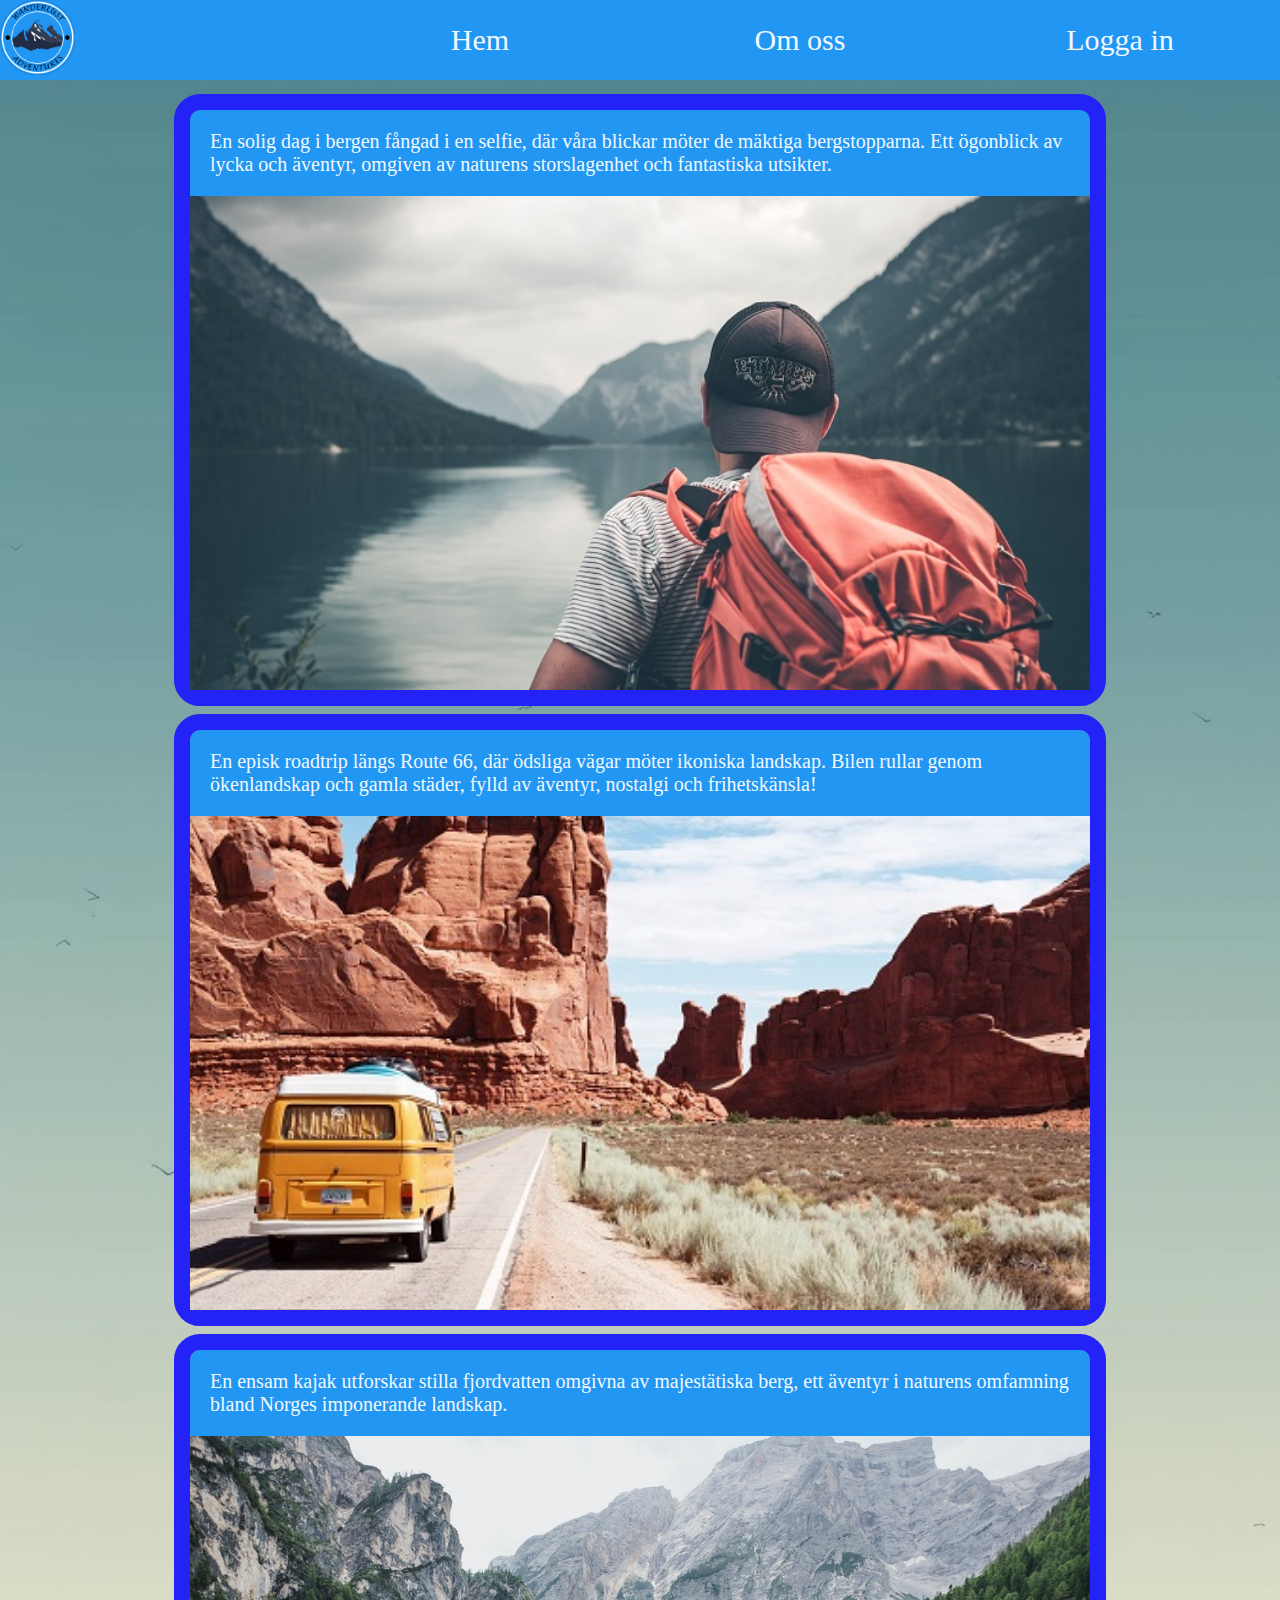
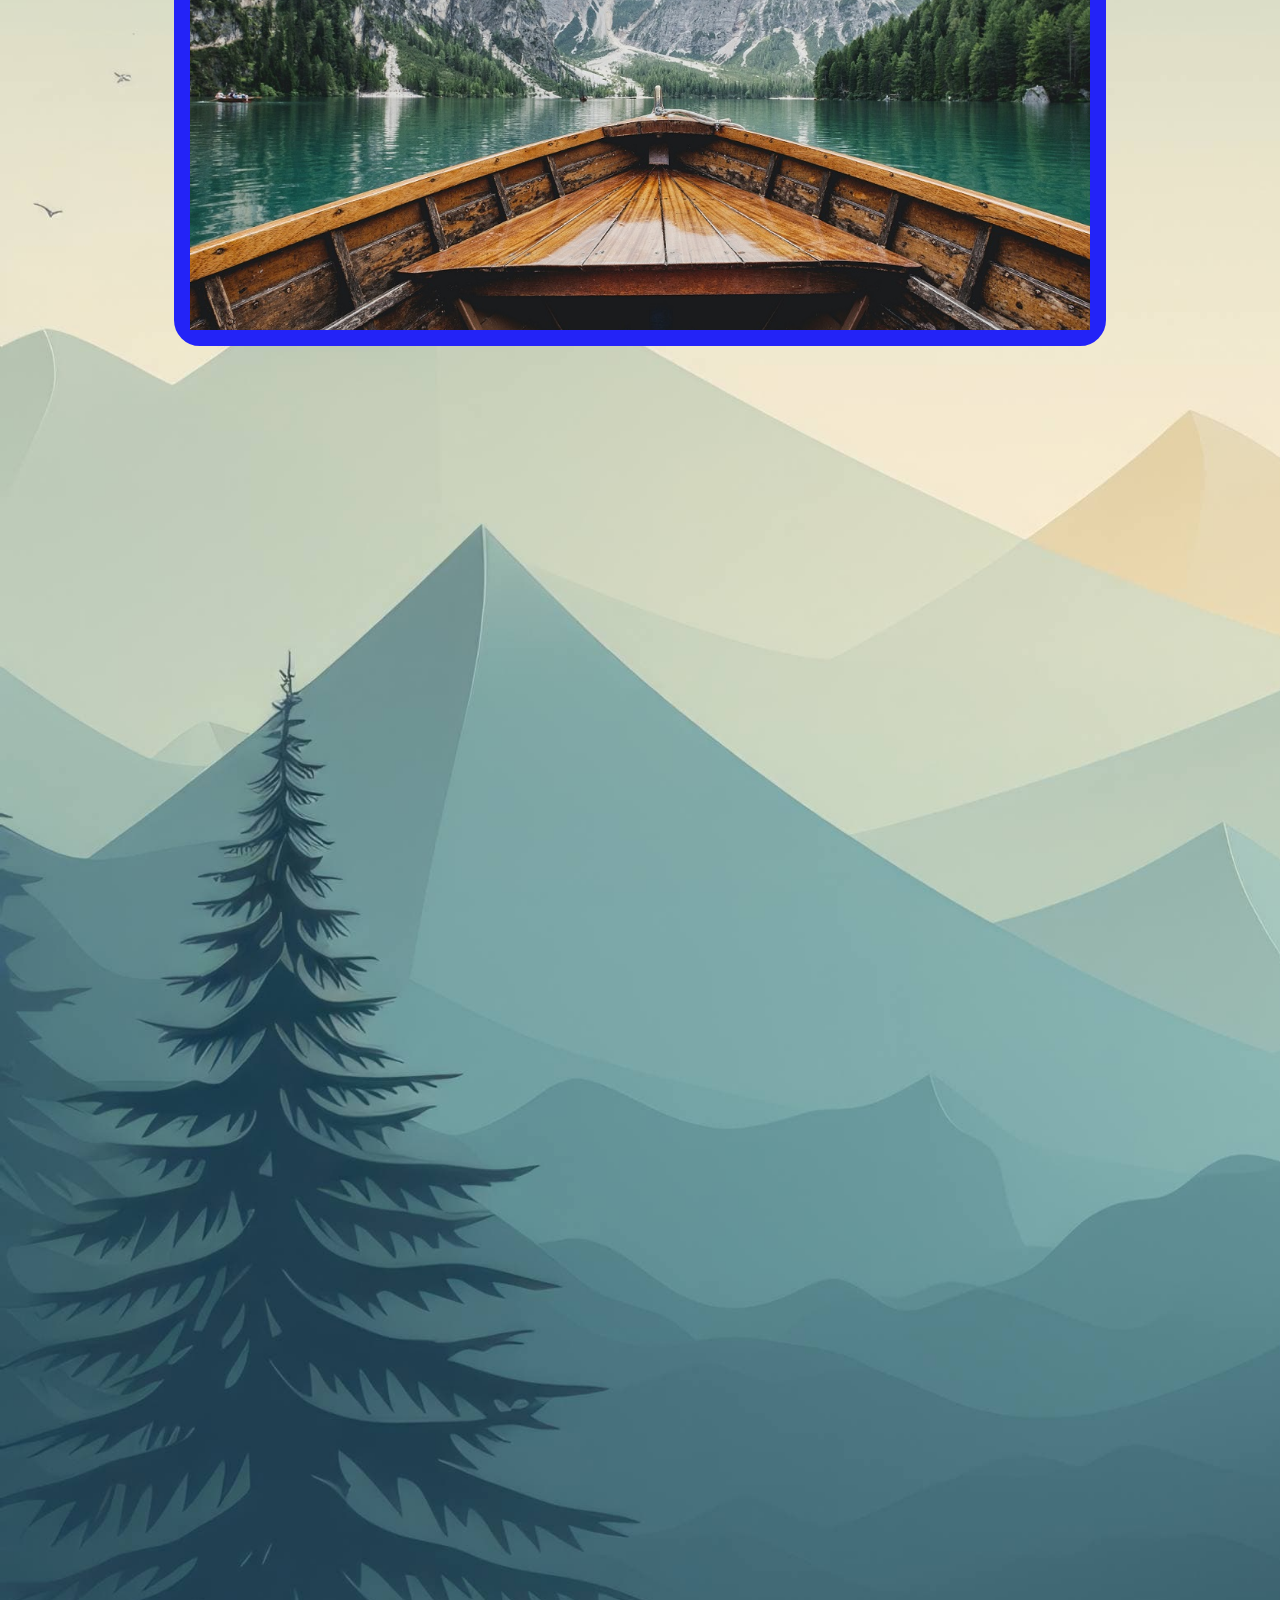
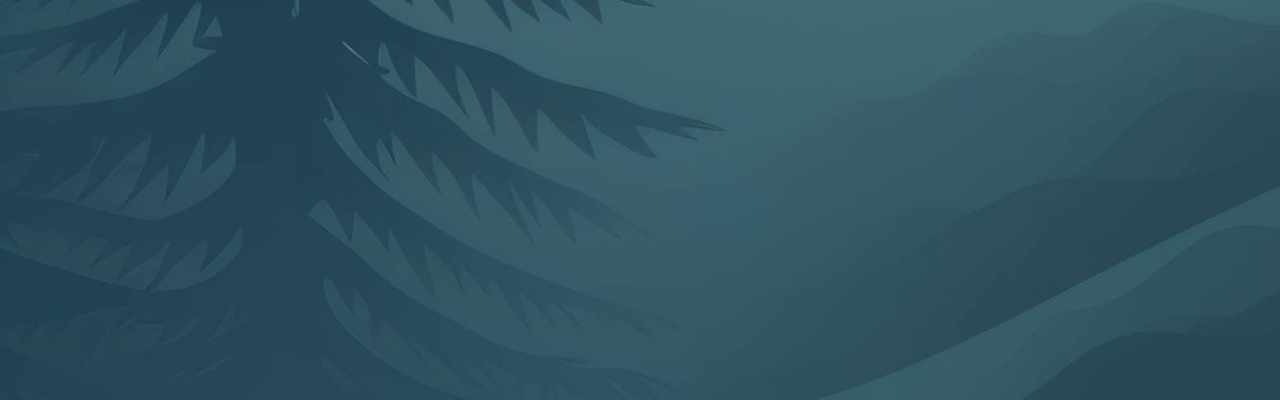
<file: index.html>
<!DOCTYPE html>
<html lang="en">
<head>
    <meta charset="UTF-8">
    <link rel="shortcut icon" href="img/logga.png">
    <meta name="viewport" content="width=device-width, initial-scale=1.0">
    <title>Wanderlust Adventures</title>
    <link rel="stylesheet" href="css/style.css">
</head>
<body> 
    <div id="grid_wrapper"> 
        <header><a href="index.html"><img src="img/logga.png" alt="loggan" id="homeimage"></a><a href="index2.html" id="aboutus_link">Om oss</a><a href="index.html" id="login">Logga in</a><a href="index.html" id="home">Hem</a><nav>
        </nav></header>
        
        <aside id="aside_1"></aside>
        <aside id="aside_3"></aside>
        <a href="index3.html" id="article_1"><p class="title">
            En solig dag i bergen fångad i en selfie, där våra blickar möter de mäktiga bergstopparna. Ett ögonblick av lycka och äventyr, omgiven av naturens storslagenhet och fantastiska utsikter.</p>
            <img src="img/travel_selfie.jpg" alt="User posted travel selfie" id="travel_selfie_1">
        </a>
        <a href="index4.html" id="article_2"><p class="title">En episk roadtrip längs Route 66, där ödsliga vägar möter ikoniska landskap. Bilen rullar genom ökenlandskap och gamla städer, fylld av äventyr, nostalgi och frihetskänsla!</p>
            <img src="img/travel_car.jpg" alt="User posted car" id="travel_car_1">
        </a>
        <a href="index.html" id="article_4"><p class="title">
            En ensam kajak utforskar stilla fjordvatten omgivna av majestätiska berg, ett äventyr i naturens omfamning bland Norges imponerande landskap.</p>
            <img src="img/travel_boat.jpg" alt="User posted boat" id="travel_boat">
        </a>
</body>
</html>
</file>
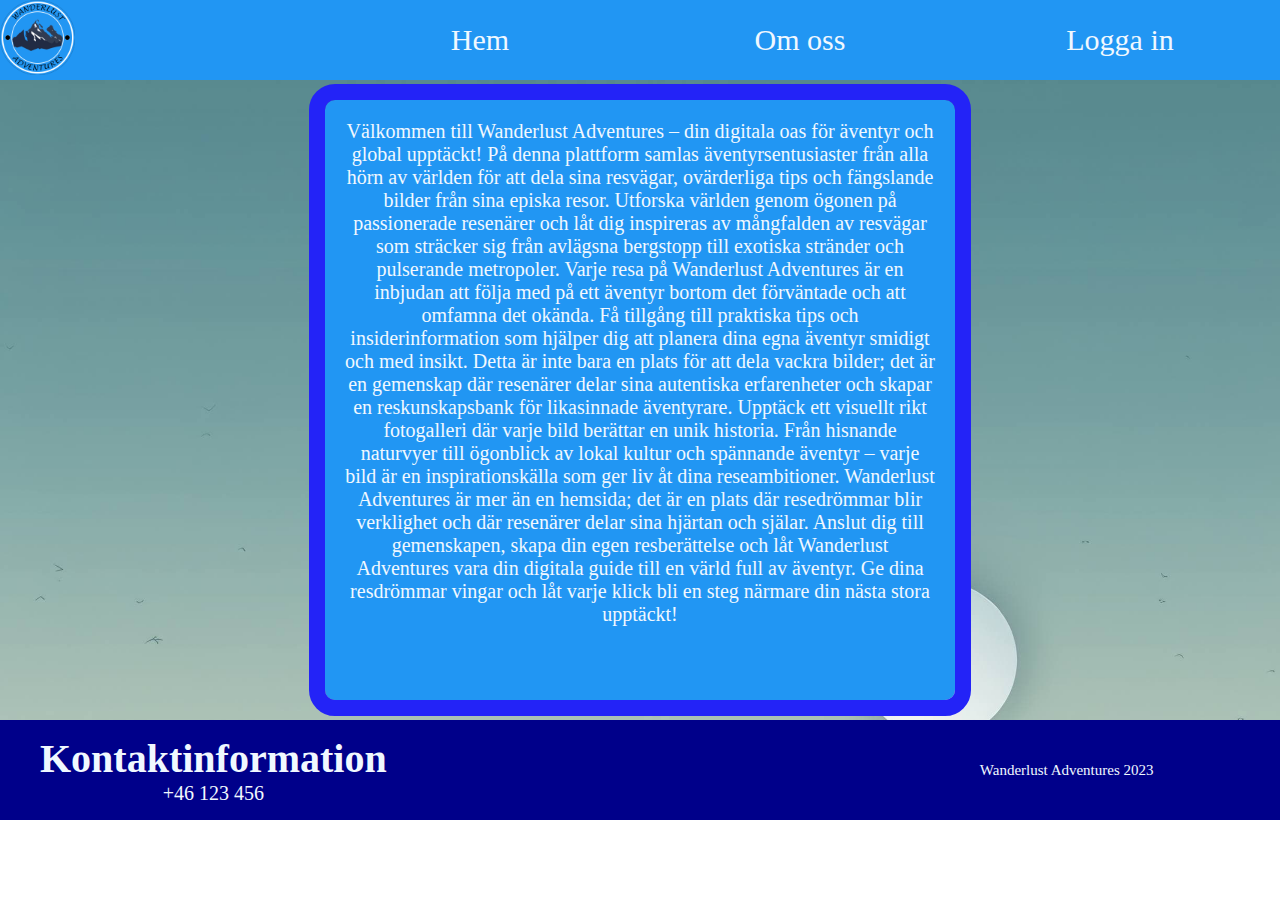
<file: index2.html>
<!DOCTYPE html>
<html lang="en">
<head>
    <meta charset="UTF-8">
    <link rel="shortcut icon" href="img/logga.png">
    <meta name="viewport" content="width=device-width, initial-scale=1.0">
    <title>Wanderlust Adventures</title>
    <link rel="stylesheet" href="css/style.css">
</head>
<body>
    <div id="grid_wrapper2"> 
        <header><a href="index.html"><img src="img/logga.png" alt="loggan" id="homeimage"></a><a href="index2.html" id="aboutus_link">Om oss</a><a href="index.html" id="login">Logga in</a><a href="index.html" id="home">Hem</a><nav>
        </nav></header>
        <div id="article_3"><p id="terms">
            
Välkommen till Wanderlust Adventures – din digitala oas för äventyr och global upptäckt! På denna plattform samlas äventyrsentusiaster från alla hörn av världen för att dela sina resvägar, ovärderliga tips och fängslande bilder från sina episka resor.

Utforska världen genom ögonen på passionerade resenärer och låt dig inspireras av mångfalden av resvägar som sträcker sig från avlägsna bergstopp till exotiska stränder och pulserande metropoler. Varje resa på Wanderlust Adventures är en inbjudan att följa med på ett äventyr bortom det förväntade och att omfamna det okända.

Få tillgång till praktiska tips och insiderinformation som hjälper dig att planera dina egna äventyr smidigt och med insikt. Detta är inte bara en plats för att dela vackra bilder; det är en gemenskap där resenärer delar sina autentiska erfarenheter och skapar en reskunskapsbank för likasinnade äventyrare.

Upptäck ett visuellt rikt fotogalleri där varje bild berättar en unik historia. Från hisnande naturvyer till ögonblick av lokal kultur och spännande äventyr – varje bild är en inspirationskälla som ger liv åt dina reseambitioner.

Wanderlust Adventures är mer än en hemsida; det är en plats där resedrömmar blir verklighet och där resenärer delar sina hjärtan och själar. Anslut dig till gemenskapen, skapa din egen resberättelse och låt Wanderlust Adventures vara din digitala guide till en värld full av äventyr. Ge dina resdrömmar vingar och låt varje klick bli en steg närmare din nästa stora upptäckt!
        </p></div>
        <aside id="aside_4"></aside>
        <aside id="aside_5"></aside>
        <footer id="footer">
            <article id="kontakt"><h1>Kontaktinformation</h1><p>+46 123 456</p></article>
            <article id="date">Wanderlust Adventures 2023</article>
        </footer>
        
</body>
</html>
</file>
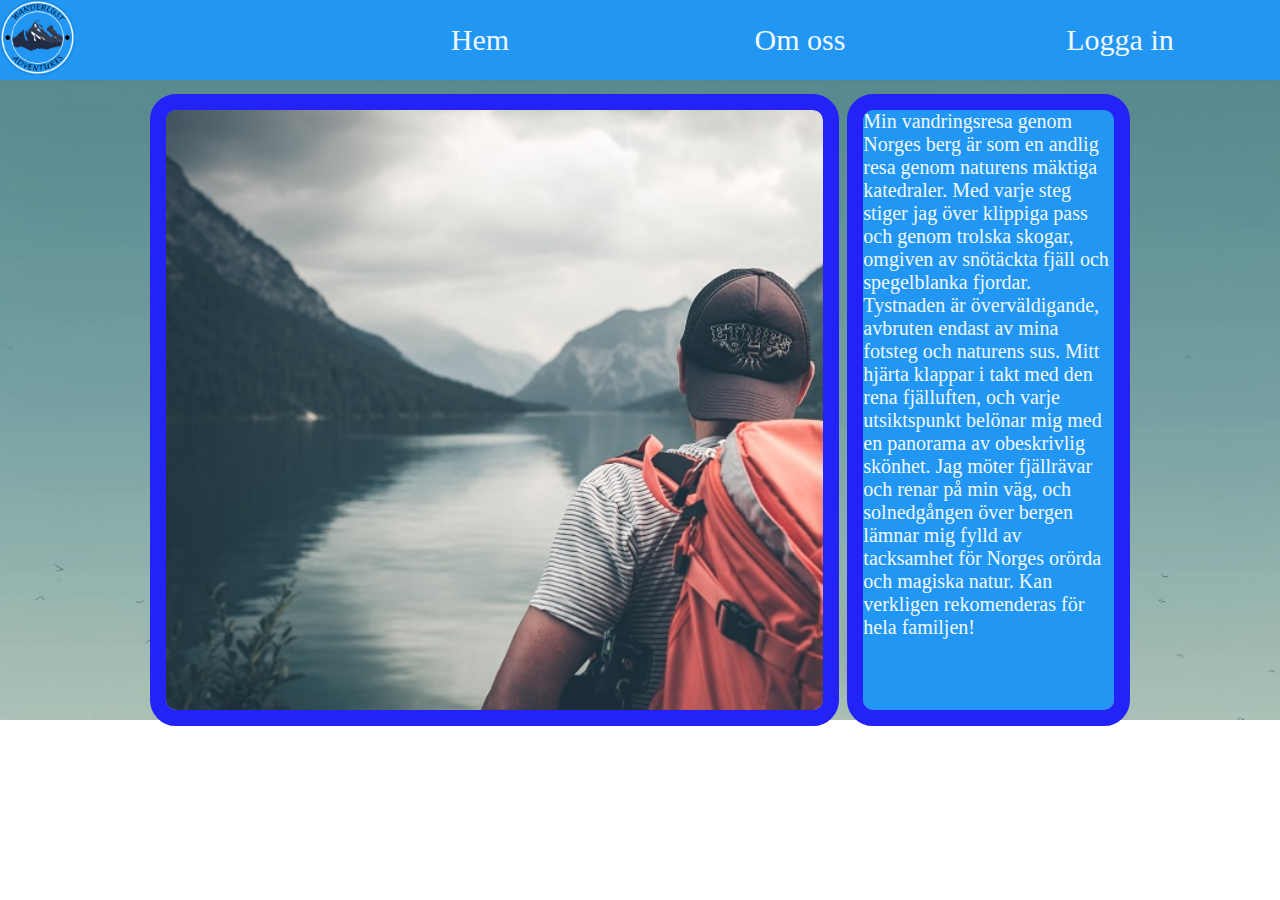
<file: index3.html>
<!DOCTYPE html>
<html lang="en">
<head>
    <meta charset="UTF-8">
    <link rel="shortcut icon" href="img/logga.png">
    <meta name="viewport" content="width=device-width, initial-scale=1.0">
    <title>Wanderlust Adventures</title>
    <link rel="stylesheet" href="css/style.css">
</head>
<body>
    <div id="grid_wrapper3"> 
        <header><a href="index.html"><img src="img/logga.png" alt="loggan" id="homeimage"></a><a href="index2.html" id="aboutus_link">Om oss</a><a href="index.html" id="login">Logga in</a><a href="index.html" id="home">Hem</a><nav>
        </nav></header>
        <article id="pic_once_clicked1">
            <img src="img/travel_selfie.jpg" alt="User posted travel selfie" id="image_clicked1">
        </article>
        <article id="bildtext1">
            <p>Min vandringsresa genom Norges berg är som en andlig resa genom naturens mäktiga katedraler. Med varje steg stiger jag över klippiga pass och genom trolska skogar, omgiven av snötäckta fjäll och spegelblanka fjordar. Tystnaden är överväldigande, avbruten endast av mina fotsteg och naturens sus. Mitt hjärta klappar i takt med den rena fjälluften, och varje utsiktspunkt belönar mig med en panorama av obeskrivlig skönhet. Jag möter fjällrävar och renar på min väg, och solnedgången över bergen lämnar mig fylld av tacksamhet för Norges orörda och magiska natur. Kan verkligen rekomenderas för hela familjen!
            </p>
        </article>
        
</body>
</html>
</file>
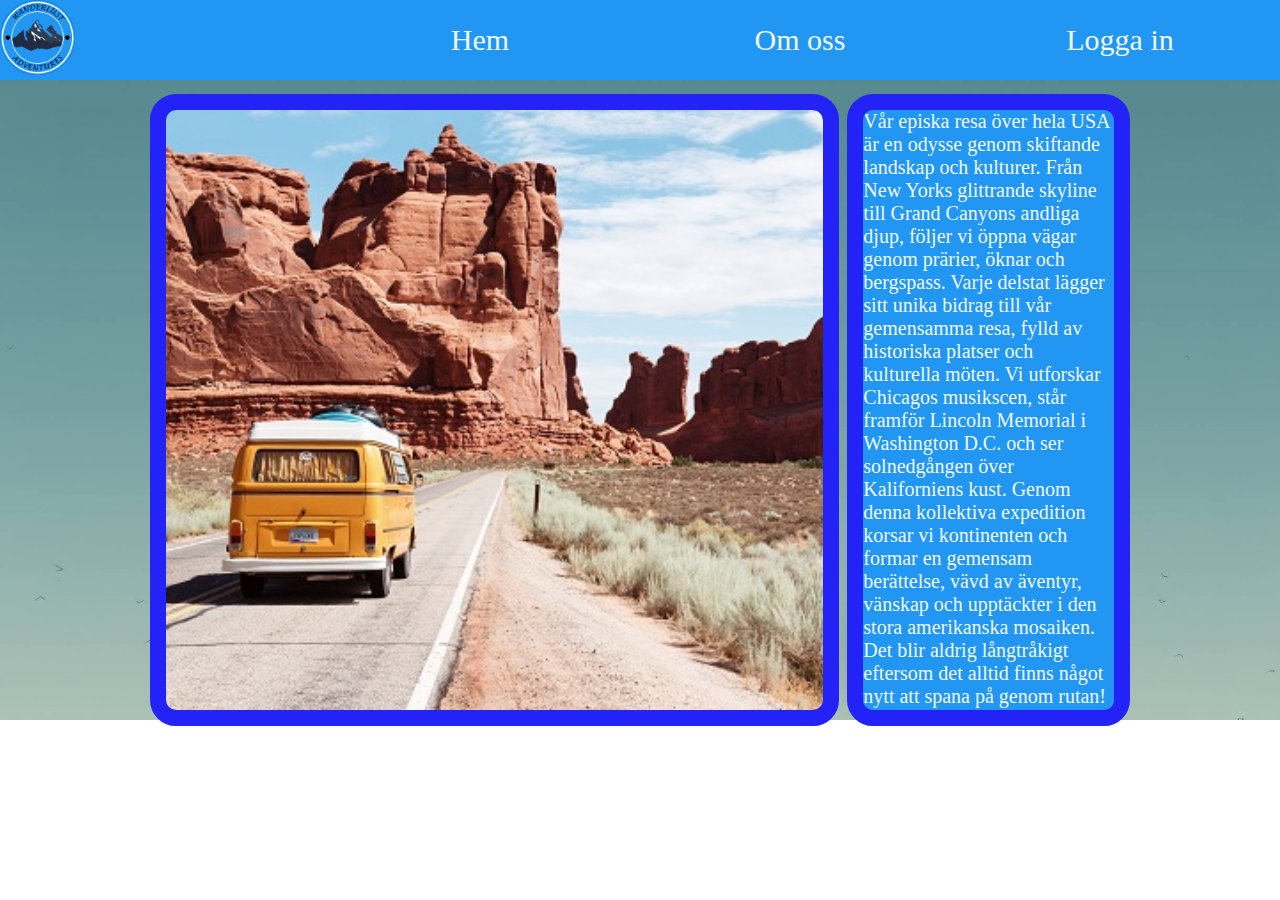
<file: index4.html>
<!DOCTYPE html>
<html lang="en">
<head>
    <meta charset="UTF-8">
    <link rel="shortcut icon" href="img/logga.png">
    <meta name="viewport" content="width=device-width, initial-scale=1.0">
    <title>Wanderlust Adventures</title>
    <link rel="stylesheet" href="css/style.css">
</head>
<body>
    <div id="grid_wrapper4"> 
        <header><a href="index.html"><img src="img/logga.png" alt="loggan" id="homeimage"></a><a href="index2.html" id="aboutus_link">Om oss</a><a href="index.html" id="login">Logga in</a><a href="index.html" id="home">Hem</a><nav>
        </nav></header>
        <article id="pic_once_clicked2">
            <img src="img/travel_car.jpg" alt="User posted car" id="image_clicked2">
        </article>
        <article id="bildtext2">
            <p>Vår episka resa över hela USA är en odysse genom skiftande landskap och kulturer. Från New Yorks glittrande skyline till Grand Canyons andliga djup, följer vi öppna vägar genom prärier, öknar och bergspass. Varje delstat lägger sitt unika bidrag till vår gemensamma resa, fylld av historiska platser och kulturella möten. Vi utforskar Chicagos musikscen, står framför Lincoln Memorial i Washington D.C. och ser solnedgången över Kaliforniens kust. Genom denna kollektiva expedition korsar vi kontinenten och formar en gemensam berättelse, vävd av äventyr, vänskap och upptäckter i den stora amerikanska mosaiken. Det blir aldrig långtråkigt eftersom det alltid finns något nytt att spana på genom rutan!</p>
        </article>
        
        
</body>
</html>
</file>
<file: css/style.css>
*{
    margin: 0;
    padding: 0;
    box-sizing: border-box;
}
#grid_wrapper {
    background-image: url("../img/mountain_backdrop.jpeg");
    background-size:cover;

    display: grid;
    height: 400vh;
    grid-template-columns: 1fr 4fr 1fr ;
    grid-template-rows: 80px 600px 600px 600px;
    grid-template-areas: 
    "hea hea hea"
    "as1 ar1 as2"
    "as1 ar2 as3"
    "as1 ar4 as3"

    ;
    gap: 20px;
}
#grid_wrapper2 {
    background-image: url("../img/mountain_backdrop.jpeg");
    background-size:cover;
    height: 100%;
    display: grid;
    grid-template-columns: 1fr 1fr 1fr 1fr;
    grid-template-rows: 80px 600px 100px;
    grid-template-areas: 
    "hea hea hea hea"
    "as4 ar3 ar3 as5"
    "foo foo foo foo"

    ;
    gap: 20px;
}
#grid_wrapper3 {
    background-image: url("../img/mountain_backdrop.jpeg");
    background-size:cover;
    height: 100%;
    display: grid;
    grid-template-columns: 1fr 5fr 2fr 1fr;
    grid-template-rows: 80px 300px 300px;
    grid-template-areas: 
    "hea hea hea hea"
    "as1 pi1 bildtext1 as2"
    "as1 pi1 bildtext1 as2"
    ;
    gap: 20px;
}
#grid_wrapper4 {
    background-image: url("../img/mountain_backdrop.jpeg");
    background-size:cover;
    height: 100%;
    display: grid;
    grid-template-columns: 1fr 5fr 2fr 1fr;
    grid-template-rows: 80px 300px 300px;
    grid-template-areas: 
    "hea hea hea hea"
    "as1 pi2 bildtext2 as2"
    "as1 pi2 bildtext2 as2"
    ;
    gap: 20px;
}
header {
    display: grid;
    grid-area: hea;
    background: #2196F3;
    grid-template-columns: 1fr 1fr 1fr 1fr;
    grid-template-rows: 80px;
    grid-template-areas: 
    "pic te1 te2 te3"
    
    ;
}
#aside_4{
    grid-area: as4;
}
#aside_5{
    grid-area: as5;
}
#footer{
    display: grid;
    grid-area: foo;
    background: rgb(0, 0, 138);
    grid-template-columns: 1fr 1fr 1fr;
    grid-template-areas: 
    "kon . dat"
    ;
}
#kontakt{
    grid-area: kon;
    display: flex;
    flex-direction: column;
    justify-content: center;
    align-items: center;
    font-size: 20px;
    color: aliceblue;
    margin: 10px;
}
#date{
    grid-area: dat;
    display: flex;
    flex-direction: column;
    justify-content: center;
    align-items: center;
    font-size: 15px;
    color: aliceblue;
    margin: 10px;
}
#article_3{
    grid-area: ar3;
    background: #2196F3;
    outline: 1rem solid;
    border-radius: 10px;
    outline-color: rgb(35, 35, 247);
    text-align: center;
    
}

#homeimage {
    grid-area: pic;
    max-width: 75px;
    max-height: 75px;
}
#home{
    grid-area: te1;
    display: flex;
    justify-content: center;
    align-items: center;
    font-size: 30px;
    color: aliceblue;
}
#home:hover{
    background-color: #5eaae9;
    border-radius: 10px;
}

#login{
    grid-area: te3;
    display: flex;
    justify-content: center;
    align-items: center;
    font-size: 30px;
    color: aliceblue;
}
#login:hover{
    background-color: #5eaae9;
    border-radius: 10px;
}
#aboutus_link{
    grid-area: te2;
    display: flex;
    justify-content: center;
    align-items: center;
    font-size: 30px;
    color: aliceblue;
    
}
#aboutus_link:hover{
    background-color: #5eaae9;
    border-radius: 10px;
}
#aside_1 {
    
    grid-area: as1;
}
#terms{
    display: flex;
    flex-direction: column;
    margin: 20px;
    color: aliceblue;
    display: flex;
    font-size: 20px;

}
#aside {
    grid-area: as2;
}
#aside_3 {
    grid-area: as3;
}
#article_1 {
    display: flex;
    flex-direction: column;
    background: #2196F3;
    grid-area: ar1;
    outline: 1rem solid;
    border-radius: 10px;
    outline-color: rgb(35, 35, 247);
    margin: 10px;

}
#travel_selfie_1{
    transition: all 0.4s ease;
    --f:1.05;
    clip-path: inset(0);
    overflow: hidden;
    object-fit: cover;
    height: 540px;
}
#article_1:hover #travel_selfie_1 {
    clip-path: inset(calc((1 - 1/var(--f)) * 50%));
    scale: var(--f);
}
.title{
    margin: 20px;
    color: aliceblue;
    display: flex;
    font-size: 20px;
}
a{
    text-decoration: none;
}
#article_2 {
    display: flex;
    flex-direction: column;
    background: #2196F3;
    grid-area: ar2;
    outline: 1rem solid;
    border-radius: 10px;
    outline-color: rgb(35, 35, 247);
    margin: 10px;
}
#travel_car_1{
    transition: all 0.4s ease;
    --f:1.05;
    clip-path: inset(0);
    overflow: hidden;
    object-fit: cover;
    height: 540px;
}
#article_2:hover #travel_car_1 {
    clip-path: inset(calc((1 - 1/var(--f)) * 50%));
    scale: var(--f);
}
#pic_once_clicked1{
    grid-area: pi1;
    background: #2196F3;
    outline: 1rem solid;
    border-radius: 10px;
    outline-color: rgb(35, 35, 247);
    margin: 10px;
    overflow: hidden;
    object-fit: cover;
    height: 600px;
}
#bildtext1{
    grid-area: bildtext1;
    background: #2196F3;
    outline: 1rem solid;
    border-radius: 10px;
    outline-color: rgb(35, 35, 247);
    margin: 10px;
    color: aliceblue;
    display: flex;
    font-size: 20px;
}
#image_clicked1{
    overflow: hidden;
    object-fit: cover;
    height: 600px;
    
}
#pic_once_clicked2{
    grid-area: pi2;
    background: #2196F3;
    outline: 1rem solid;
    border-radius: 10px;
    outline-color: rgb(35, 35, 247);
    margin: 10px;
    overflow: hidden;
    object-fit: cover;
    height: 600px;

}
#bildtext2{
    grid-area: bildtext2;
    background: #2196F3;
    outline: 1rem solid;
    border-radius: 10px;
    outline-color: rgb(35, 35, 247);
    margin: 10px;
    color: aliceblue;
    display: flex;
    font-size: 20px;
}
#image_clicked2{
    overflow: hidden;
    object-fit: cover;
    height: 600px;
}
#article_4{
    display: flex;
    flex-direction: column;
    background: #2196F3;
    grid-area: ar4;
    outline: 1rem solid;
    border-radius: 10px;
    outline-color: rgb(35, 35, 247);
    margin: 10px;
}
#travel_boat{
    transition: all 0.4s ease;
    --f:1.05;
    clip-path: inset(0);
    overflow: hidden;
    object-fit: cover;
    height: 600px;
}
#article_4:hover #travel_boat {
    clip-path: inset(calc((1 - 1/var(--f)) * 50%));
    scale: var(--f);
}
</file>
